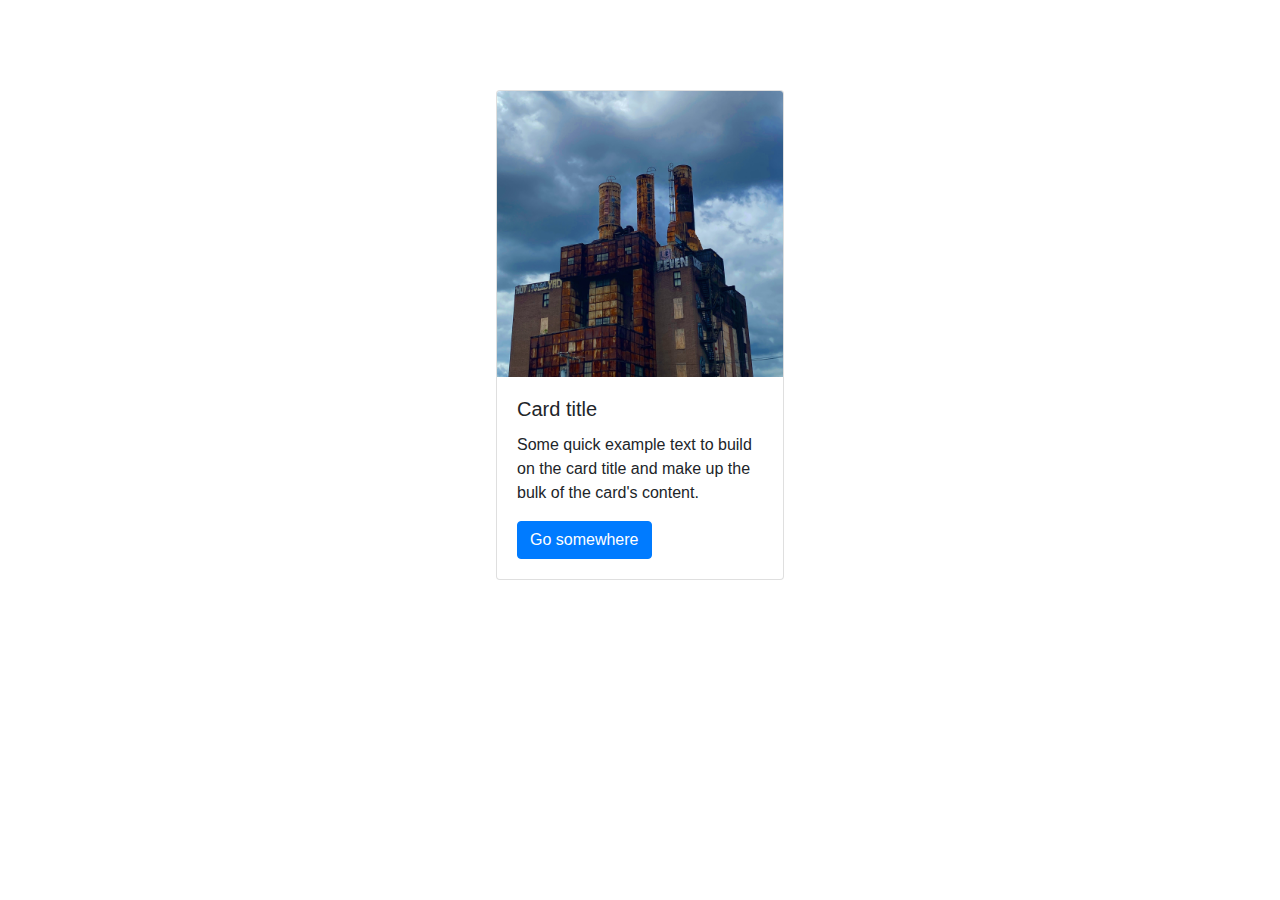
<file: index.html>
<!doctype html>
<html lang="en">
  <head>
    <title>Title</title>
    <!-- Required meta tags -->
    <meta charset="utf-8">
    <meta name="viewport" content="width=device-width, initial-scale=1, shrink-to-fit=no">
    <link rel="stylesheet" href="content.css">
    <!-- Bootstrap CSS -->
    <link rel="stylesheet" href="https://stackpath.bootstrapcdn.com/bootstrap/4.3.1/css/bootstrap.min.css" integrity="sha384-ggOyR0iXCbMQv3Xipma34MD+dH/1fQ784/j6cY/iJTQUOhcWr7x9JvoRxT2MZw1T" crossorigin="anonymous">
  </head>
  <body>
    <div class="card" style="width: 18rem;">
        <img src="img/card-picture.jpg" class="card-img-top" alt="a beautyful picture">
        <div class="card-body">
          <h5 class="card-title">Card title</h5>
          <p class="card-text">Some quick example text to build on the card title and make up the bulk of the card's content.</p>
          <a href="#" class="btn btn-primary">Go somewhere</a>
        </div>
      </div>
    <!-- Optional JavaScript -->
    <!-- jQuery first, then Popper.js, then Bootstrap JS -->
    <script src="https://code.jquery.com/jquery-3.3.1.slim.min.js" integrity="sha384-q8i/X+965DzO0rT7abK41JStQIAqVgRVzpbzo5smXKp4YfRvH+8abtTE1Pi6jizo" crossorigin="anonymous"></script>
    <script src="https://cdnjs.cloudflare.com/ajax/libs/popper.js/1.14.7/umd/popper.min.js" integrity="sha384-UO2eT0CpHqdSJQ6hJty5KVphtPhzWj9WO1clHTMGa3JDZwrnQq4sF86dIHNDz0W1" crossorigin="anonymous"></script>
    <script src="https://stackpath.bootstrapcdn.com/bootstrap/4.3.1/js/bootstrap.min.js" integrity="sha384-JjSmVgyd0p3pXB1rRibZUAYoIIy6OrQ6VrjIEaFf/nJGzIxFDsf4x0xIM+B07jRM" crossorigin="anonymous"></script>
  </body>
</html>
</file>
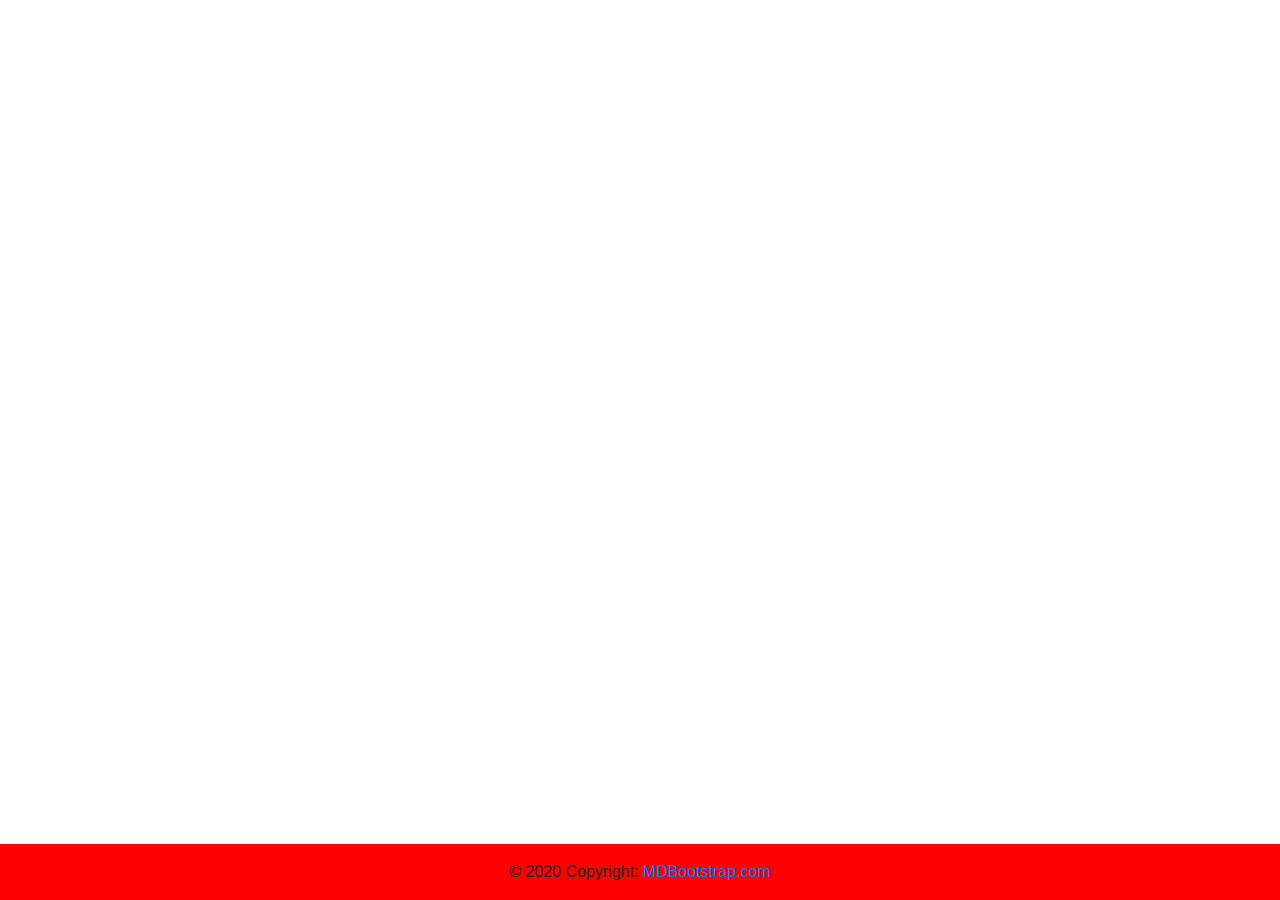
<file: footer.html>
<!doctype html>
<html lang="en">
  <head>
    <title>footer</title>
    <!-- Required meta tags -->
    <meta charset="utf-8">
    <meta name="viewport" content="width=device-width, initial-scale=1, shrink-to-fit=no">
    <link rel="stylesheet" href="footer.css">
    <!-- Bootstrap CSS -->
    <link rel="stylesheet" href="https://stackpath.bootstrapcdn.com/bootstrap/4.3.1/css/bootstrap.min.css" integrity="sha384-ggOyR0iXCbMQv3Xipma34MD+dH/1fQ784/j6cY/iJTQUOhcWr7x9JvoRxT2MZw1T" crossorigin="anonymous">
  </head>
  <body>
      <div class="align-bottom">
          <!-- Footer -->
<footer class="page-footer font-small blue">

    <!-- Copyright -->
    <div class="footer-copyright text-center py-3">© 2020 Copyright:
      <a href="https://mdbootstrap.com/"> MDBootstrap.com</a>
    </div>
    <!-- Copyright -->
  
  </footer>
  <!-- Footer -->
      </div>
    <!-- Optional JavaScript -->
    <!-- jQuery first, then Popper.js, then Bootstrap JS -->
    <script src="https://code.jquery.com/jquery-3.3.1.slim.min.js" integrity="sha384-q8i/X+965DzO0rT7abK41JStQIAqVgRVzpbzo5smXKp4YfRvH+8abtTE1Pi6jizo" crossorigin="anonymous"></script>
    <script src="https://cdnjs.cloudflare.com/ajax/libs/popper.js/1.14.7/umd/popper.min.js" integrity="sha384-UO2eT0CpHqdSJQ6hJty5KVphtPhzWj9WO1clHTMGa3JDZwrnQq4sF86dIHNDz0W1" crossorigin="anonymous"></script>
    <script src="https://stackpath.bootstrapcdn.com/bootstrap/4.3.1/js/bootstrap.min.js" integrity="sha384-JjSmVgyd0p3pXB1rRibZUAYoIIy6OrQ6VrjIEaFf/nJGzIxFDsf4x0xIM+B07jRM" crossorigin="anonymous"></script>
  </body>
</html>
</file>
<file: content.css>
body {
    background-color: red;
}

.card {
    margin: 10vh auto;
}
</file>
<file: footer.css>
.align-bottom {
    position: absolute;
    bottom: 0;
    width: 100%;
}

footer {
    background-color: red;
}
</file>
